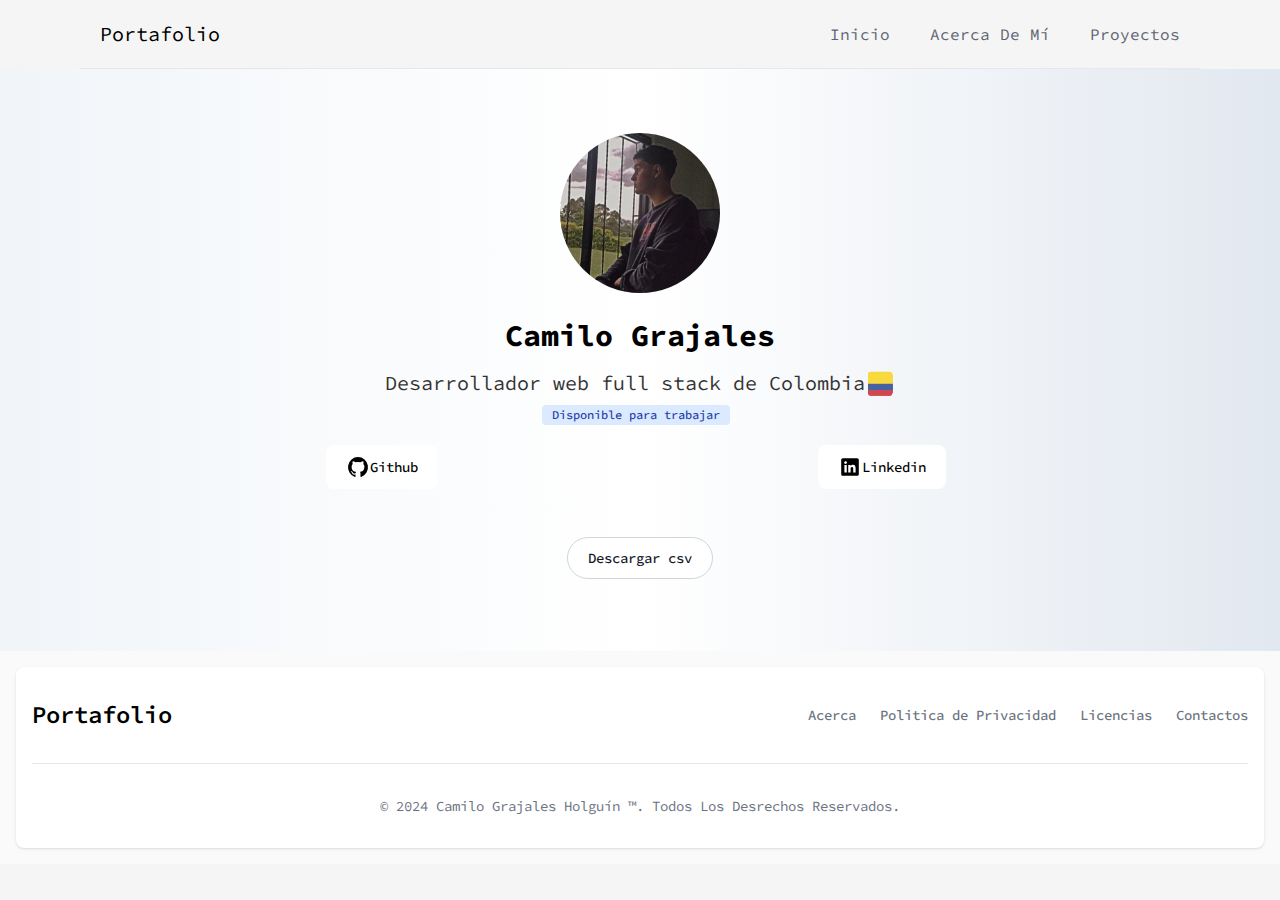
<file: index.html>
<!DOCTYPE html><html lang="es"> <head><meta charset="UTF-8"><meta name="description" content="Astro description"><meta name="viewport" content="width=device-width"><link rel="icon" type="image/svg+xml" href="svg/portafolio.svg"><meta name="generator" content="Astro v4.7.1"><title>Inicio</title><link rel="stylesheet" href="_astro/acerca-de-mi.DIFFKfDY.css"><script type="module">document.addEventListener("DOMContentLoaded",function(){const e=document.getElementById("menuBtn");e&&e.addEventListener("click",function(){const n=document.getElementById("navLinks");n&&(n.classList.toggle("hidden"),n.classList.toggle("flex"))})});
</script></head> <body> <header class="flex flex-col md:flex-row justify-between min-w-[356px] md:min-w-[516px] items-center p-5 lg:w-[1120px] mx-auto border-b border-collapse h-auto"> <div class="flex "> <a href="/" class="flex mr-[12rem] "> <!-- Add your logo or icon here --> <span class="text-xl">Portafolio</span> </a> <!-- Hamburger button for mobile devices --> <button class="md:hidden focus:outline-none" id="menuBtn"> <svg class="w-6 h-6 fill-current text-gray-700" viewBox="0 0 24 24" xmlns="http://www.w3.org/2000/svg"> <path fill-rule="evenodd" d="M3 18h18v-2H3v2zm0-5h18v-2H3v2zm0-7v2h18V6H3z"></path> </svg> </button> </div> <!-- Navigation links for larger screens --> <nav class="hidden md:flex flex-col md:flex-row gap-y-4 md:gap-y-0 md:gap-x-10 opacity-80 text-gray-700 md:items-center gap-8 md:min-h-fit min-h-[26vh] mt-10 md:mt-0 text-center" id="navLinks"> <a href="/" class="hover:text-black hover:font-semibold mb-4 md:mb-0">Inicio</a> <a href="/acerca-de-mi" class="hover:text-black hover:font-semibold mb-4 md:mb-0">Acerca De Mí</a> <a href="/proyectos" class="hover:text-black hover:font-semibold ">Proyectos</a> <!-- Add more navigation links as needed --> </nav> </header>   <main> <div class="bg-gradient-to-r from-slate-100 via-white to-slate-200"> <section class="w-full lg:w-[740px] py-8 md:pt-[4rem] m-auto"> <img src="/_astro/camiloghs21.CGk-uNrx_ZCIoj0.webp" class="rounded-full w-40 h-40 m-auto mb-6" alt="camiloghs21" loading="eager" width="460" height="460" decoding="async"> <h1 class="text-black text-3xl font-bold flex justify-center flex-row gap-x-4 pb-4 ">
Camilo Grajales
</h1> <h1 class="text-[1rem] md:text-xl opacity-80 flex justify-center mb-2">
Desarrollador web full stack de Colombia <img src="img/colombia.png" alt="colombia phote" width="30" class="hidden  mod:inline md:block"> </h1> <div class="flex justify-center"> <span class="bg-blue-100 text-blue-800 text-xs font-medium me-2 px-2.5 py-0.5 rounded dark:bg-blue-900 dark:text-blue-300">Disponible para trabajar</span> </div> <div class="flex flex-col md:flex-row justify-between mt-5  pl-14 pr-14"> <a href="https://github.com/camiloghs21" class="text-black bg-[#ffffff] font-medium rounded-lg text-sm px-5 py-2.5 text-center inline-flex items-center me-2 mb-2"> <img src="svg/github.svg" alt="">
Github
</a> <a href="https://www.linkedin.com/in/camilo-grajales-a65275308" class="text-black bg-[#ffffff] font-medium rounded-lg text-sm px-5 py-2.5 text-center inline-flex items-center me-2 mb-2"> <img src="svg/in.svg" alt="">
Linkedin
</a> </div> <div class="flex justify-center"> <!-- Contenedor centrado --> <button type="button" class="text-gray-900 bg-white border border-gray-300 focus:outline-none hover:bg-gray-100 focus:ring-4 focus:ring-gray-100 font-medium rounded-full text-sm px-5 py-2.5 my-10   dark:bg-gray-800 dark:text-white dark:border-gray-600 dark:hover:bg-gray-700 dark:hover:border-gray-600 dark:focus:ring-gray-700">Descargar csv</button> </div> </section> </div> </main>  <div class="bg-[#fafafa]"> <footer class="bg-white rounded-lg shadow dark:bg-gray-900 m-4"> <div class="w-full max-w-screen-xl mx-auto p-4 md:py-8"> <div class="sm:flex sm:items-center sm:justify-between"> <div class="flex items-center mb-4 sm:mb-0 space-x-3 rtl:space-x-reverse"> <!-- <img src="https://github.com/camiloghs21.png" class="h-8" alt="Flowbite Logo" /> --> <span class="self-center text-2xl font-semibold whitespace-nowrap dark:text-white">Portafolio</span> </div> <ul class="flex flex-wrap items-center mb-6 text-sm font-medium text-gray-500 sm:mb-0 dark:text-gray-400"> <li> <a href="/" class="hover:underline me-4 md:me-6">Acerca</a> </li> <li> <a href="/" class="hover:underline me-4 md:me-6">Politica de Privacidad</a> </li> <li> <a href="/" class="hover:underline me-4 md:me-6">Licencias</a> </li> <li> <a href="/" class="hover:underline">Contactos</a> </li> </ul> </div> <hr class="my-6 border-gray-200 sm:mx-auto dark:border-gray-700 lg:my-8"> <span class="block text-sm text-gray-500 sm:text-center dark:text-gray-400">© 2024 <a href="https://github.com/camiloghs21" class="hover:underline">Camilo Grajales Holguín ™</a>. Todos Los Desrechos Reservados.</span> </div> </footer> </div> </body></html>
</file>
<file: _astro/acerca-de-mi.DIFFKfDY.css>
*,:before,:after{box-sizing:border-box;border-width:0;border-style:solid;border-color:#e5e7eb}:before,:after{--tw-content: ""}html,:host{line-height:1.5;-webkit-text-size-adjust:100%;-moz-tab-size:4;-o-tab-size:4;tab-size:4;font-family:ui-sans-serif,system-ui,sans-serif,"Apple Color Emoji","Segoe UI Emoji",Segoe UI Symbol,"Noto Color Emoji";font-feature-settings:normal;font-variation-settings:normal;-webkit-tap-highlight-color:transparent}body{margin:0;line-height:inherit}hr{height:0;color:inherit;border-top-width:1px}abbr:where([title]){-webkit-text-decoration:underline dotted;text-decoration:underline dotted}h1,h2,h3,h4,h5,h6{font-size:inherit;font-weight:inherit}a{color:inherit;text-decoration:inherit}b,strong{font-weight:bolder}code,kbd,samp,pre{font-family:ui-monospace,SFMono-Regular,Menlo,Monaco,Consolas,Liberation Mono,Courier New,monospace;font-feature-settings:normal;font-variation-settings:normal;font-size:1em}small{font-size:80%}sub,sup{font-size:75%;line-height:0;position:relative;vertical-align:baseline}sub{bottom:-.25em}sup{top:-.5em}table{text-indent:0;border-color:inherit;border-collapse:collapse}button,input,optgroup,select,textarea{font-family:inherit;font-feature-settings:inherit;font-variation-settings:inherit;font-size:100%;font-weight:inherit;line-height:inherit;letter-spacing:inherit;color:inherit;margin:0;padding:0}button,select{text-transform:none}button,input:where([type=button]),input:where([type=reset]),input:where([type=submit]){-webkit-appearance:button;background-color:transparent;background-image:none}:-moz-focusring{outline:auto}:-moz-ui-invalid{box-shadow:none}progress{vertical-align:baseline}::-webkit-inner-spin-button,::-webkit-outer-spin-button{height:auto}[type=search]{-webkit-appearance:textfield;outline-offset:-2px}::-webkit-search-decoration{-webkit-appearance:none}::-webkit-file-upload-button{-webkit-appearance:button;font:inherit}summary{display:list-item}blockquote,dl,dd,h1,h2,h3,h4,h5,h6,hr,figure,p,pre{margin:0}fieldset{margin:0;padding:0}legend{padding:0}ol,ul,menu{list-style:none;margin:0;padding:0}dialog{padding:0}textarea{resize:vertical}input::-moz-placeholder,textarea::-moz-placeholder{opacity:1;color:#9ca3af}input::placeholder,textarea::placeholder{opacity:1;color:#9ca3af}button,[role=button]{cursor:pointer}:disabled{cursor:default}img,svg,video,canvas,audio,iframe,embed,object{display:block;vertical-align:middle}img,video{max-width:100%;height:auto}[hidden]{display:none}*,:before,:after{--tw-border-spacing-x: 0;--tw-border-spacing-y: 0;--tw-translate-x: 0;--tw-translate-y: 0;--tw-rotate: 0;--tw-skew-x: 0;--tw-skew-y: 0;--tw-scale-x: 1;--tw-scale-y: 1;--tw-pan-x: ;--tw-pan-y: ;--tw-pinch-zoom: ;--tw-scroll-snap-strictness: proximity;--tw-gradient-from-position: ;--tw-gradient-via-position: ;--tw-gradient-to-position: ;--tw-ordinal: ;--tw-slashed-zero: ;--tw-numeric-figure: ;--tw-numeric-spacing: ;--tw-numeric-fraction: ;--tw-ring-inset: ;--tw-ring-offset-width: 0px;--tw-ring-offset-color: #fff;--tw-ring-color: rgb(59 130 246 / .5);--tw-ring-offset-shadow: 0 0 #0000;--tw-ring-shadow: 0 0 #0000;--tw-shadow: 0 0 #0000;--tw-shadow-colored: 0 0 #0000;--tw-blur: ;--tw-brightness: ;--tw-contrast: ;--tw-grayscale: ;--tw-hue-rotate: ;--tw-invert: ;--tw-saturate: ;--tw-sepia: ;--tw-drop-shadow: ;--tw-backdrop-blur: ;--tw-backdrop-brightness: ;--tw-backdrop-contrast: ;--tw-backdrop-grayscale: ;--tw-backdrop-hue-rotate: ;--tw-backdrop-invert: ;--tw-backdrop-opacity: ;--tw-backdrop-saturate: ;--tw-backdrop-sepia: ;--tw-contain-size: ;--tw-contain-layout: ;--tw-contain-paint: ;--tw-contain-style: }::backdrop{--tw-border-spacing-x: 0;--tw-border-spacing-y: 0;--tw-translate-x: 0;--tw-translate-y: 0;--tw-rotate: 0;--tw-skew-x: 0;--tw-skew-y: 0;--tw-scale-x: 1;--tw-scale-y: 1;--tw-pan-x: ;--tw-pan-y: ;--tw-pinch-zoom: ;--tw-scroll-snap-strictness: proximity;--tw-gradient-from-position: ;--tw-gradient-via-position: ;--tw-gradient-to-position: ;--tw-ordinal: ;--tw-slashed-zero: ;--tw-numeric-figure: ;--tw-numeric-spacing: ;--tw-numeric-fraction: ;--tw-ring-inset: ;--tw-ring-offset-width: 0px;--tw-ring-offset-color: #fff;--tw-ring-color: rgb(59 130 246 / .5);--tw-ring-offset-shadow: 0 0 #0000;--tw-ring-shadow: 0 0 #0000;--tw-shadow: 0 0 #0000;--tw-shadow-colored: 0 0 #0000;--tw-blur: ;--tw-brightness: ;--tw-contrast: ;--tw-grayscale: ;--tw-hue-rotate: ;--tw-invert: ;--tw-saturate: ;--tw-sepia: ;--tw-drop-shadow: ;--tw-backdrop-blur: ;--tw-backdrop-brightness: ;--tw-backdrop-contrast: ;--tw-backdrop-grayscale: ;--tw-backdrop-hue-rotate: ;--tw-backdrop-invert: ;--tw-backdrop-opacity: ;--tw-backdrop-saturate: ;--tw-backdrop-sepia: ;--tw-contain-size: ;--tw-contain-layout: ;--tw-contain-paint: ;--tw-contain-style: }.m-4{margin:1rem}.m-5{margin:1.25rem}.m-8{margin:2rem}.m-auto{margin:auto}.mx-auto{margin-left:auto;margin-right:auto}.my-10{margin-top:2.5rem;margin-bottom:2.5rem}.my-6{margin-top:1.5rem;margin-bottom:1.5rem}.mb-2{margin-bottom:.5rem}.mb-20{margin-bottom:5rem}.mb-4{margin-bottom:1rem}.mb-5{margin-bottom:1.25rem}.mb-6{margin-bottom:1.5rem}.me-2{margin-inline-end:.5rem}.me-3{margin-inline-end:.75rem}.me-4{margin-inline-end:1rem}.mr-\[12rem\]{margin-right:12rem}.ms-2{margin-inline-start:.5rem}.mt-10{margin-top:2.5rem}.mt-5{margin-top:1.25rem}.block{display:block}.inline{display:inline}.flex{display:flex}.inline-flex{display:inline-flex}.grid{display:grid}.hidden{display:none}.h-4{height:1rem}.h-40{height:10rem}.h-5{height:1.25rem}.h-6{height:1.5rem}.h-8{height:2rem}.h-auto{height:auto}.min-h-\[26vh\]{min-height:26vh}.w-4{width:1rem}.w-40{width:10rem}.w-5{width:1.25rem}.w-6{width:1.5rem}.w-full{width:100%}.min-w-\[356px\]{min-width:356px}.max-w-screen-xl{max-width:1280px}.border-collapse{border-collapse:collapse}.grid-cols-2{grid-template-columns:repeat(2,minmax(0,1fr))}.flex-row{flex-direction:row}.flex-col{flex-direction:column}.flex-wrap{flex-wrap:wrap}.items-center{align-items:center}.justify-center{justify-content:center}.justify-between{justify-content:space-between}.gap-4{gap:1rem}.gap-8{gap:2rem}.gap-x-4{-moz-column-gap:1rem;column-gap:1rem}.gap-y-4{row-gap:1rem}.space-x-3>:not([hidden])~:not([hidden]){--tw-space-x-reverse: 0;margin-right:calc(.75rem * var(--tw-space-x-reverse));margin-left:calc(.75rem * calc(1 - var(--tw-space-x-reverse)))}.self-center{align-self:center}.whitespace-nowrap{white-space:nowrap}.rounded{border-radius:.25rem}.rounded-full{border-radius:9999px}.rounded-lg{border-radius:.5rem}.rounded-md{border-radius:.375rem}.border{border-width:1px}.border-b{border-bottom-width:1px}.border-gray-200{--tw-border-opacity: 1;border-color:rgb(229 231 235 / var(--tw-border-opacity))}.border-gray-300{--tw-border-opacity: 1;border-color:rgb(209 213 219 / var(--tw-border-opacity))}.bg-\[\#fafafa\]{--tw-bg-opacity: 1;background-color:rgb(250 250 250 / var(--tw-bg-opacity))}.bg-\[\#ffffff\]{--tw-bg-opacity: 1;background-color:rgb(255 255 255 / var(--tw-bg-opacity))}.bg-blue-100{--tw-bg-opacity: 1;background-color:rgb(219 234 254 / var(--tw-bg-opacity))}.bg-gray-100{--tw-bg-opacity: 1;background-color:rgb(243 244 246 / var(--tw-bg-opacity))}.bg-gray-50{--tw-bg-opacity: 1;background-color:rgb(249 250 251 / var(--tw-bg-opacity))}.bg-white{--tw-bg-opacity: 1;background-color:rgb(255 255 255 / var(--tw-bg-opacity))}.bg-gradient-to-r{background-image:linear-gradient(to right,var(--tw-gradient-stops))}.from-slate-100{--tw-gradient-from: #f1f5f9 var(--tw-gradient-from-position);--tw-gradient-to: rgb(241 245 249 / 0) var(--tw-gradient-to-position);--tw-gradient-stops: var(--tw-gradient-from), var(--tw-gradient-to)}.via-white{--tw-gradient-to: rgb(255 255 255 / 0) var(--tw-gradient-to-position);--tw-gradient-stops: var(--tw-gradient-from), #fff var(--tw-gradient-via-position), var(--tw-gradient-to)}.to-slate-200{--tw-gradient-to: #e2e8f0 var(--tw-gradient-to-position)}.to-zinc-100{--tw-gradient-to: #f4f4f5 var(--tw-gradient-to-position)}.fill-current{fill:currentColor}.p-3{padding:.75rem}.p-4{padding:1rem}.p-5{padding:1.25rem}.p-6{padding:1.5rem}.px-2{padding-left:.5rem;padding-right:.5rem}.px-2\.5{padding-left:.625rem;padding-right:.625rem}.px-5{padding-left:1.25rem;padding-right:1.25rem}.py-0{padding-top:0;padding-bottom:0}.py-0\.5{padding-top:.125rem;padding-bottom:.125rem}.py-10{padding-top:2.5rem;padding-bottom:2.5rem}.py-16{padding-top:4rem;padding-bottom:4rem}.py-2{padding-top:.5rem;padding-bottom:.5rem}.py-2\.5{padding-top:.625rem;padding-bottom:.625rem}.py-8{padding-top:2rem;padding-bottom:2rem}.pb-4{padding-bottom:1rem}.pb-5{padding-bottom:1.25rem}.pl-14{padding-left:3.5rem}.pl-8{padding-left:2rem}.pr-14{padding-right:3.5rem}.pr-8{padding-right:2rem}.text-center{text-align:center}.text-2xl{font-size:1.5rem;line-height:2rem}.text-3xl{font-size:1.875rem;line-height:2.25rem}.text-\[1rem\]{font-size:1rem}.text-base{font-size:1rem;line-height:1.5rem}.text-sm{font-size:.875rem;line-height:1.25rem}.text-xl{font-size:1.25rem;line-height:1.75rem}.text-xs{font-size:.75rem;line-height:1rem}.font-bold{font-weight:700}.font-medium{font-weight:500}.font-semibold{font-weight:600}.text-black{--tw-text-opacity: 1;color:rgb(0 0 0 / var(--tw-text-opacity))}.text-blue-800{--tw-text-opacity: 1;color:rgb(30 64 175 / var(--tw-text-opacity))}.text-gray-500{--tw-text-opacity: 1;color:rgb(107 114 128 / var(--tw-text-opacity))}.text-gray-700{--tw-text-opacity: 1;color:rgb(55 65 81 / var(--tw-text-opacity))}.text-gray-800{--tw-text-opacity: 1;color:rgb(31 41 55 / var(--tw-text-opacity))}.text-gray-900{--tw-text-opacity: 1;color:rgb(17 24 39 / var(--tw-text-opacity))}.opacity-80{opacity:.8}.shadow{--tw-shadow: 0 1px 3px 0 rgb(0 0 0 / .1), 0 1px 2px -1px rgb(0 0 0 / .1);--tw-shadow-colored: 0 1px 3px 0 var(--tw-shadow-color), 0 1px 2px -1px var(--tw-shadow-color);box-shadow:var(--tw-ring-offset-shadow, 0 0 #0000),var(--tw-ring-shadow, 0 0 #0000),var(--tw-shadow)}.shadow-md{--tw-shadow: 0 4px 6px -1px rgb(0 0 0 / .1), 0 2px 4px -2px rgb(0 0 0 / .1);--tw-shadow-colored: 0 4px 6px -1px var(--tw-shadow-color), 0 2px 4px -2px var(--tw-shadow-color);box-shadow:var(--tw-ring-offset-shadow, 0 0 #0000),var(--tw-ring-shadow, 0 0 #0000),var(--tw-shadow)}.hover\:bg-gray-100:hover{--tw-bg-opacity: 1;background-color:rgb(243 244 246 / var(--tw-bg-opacity))}.hover\:font-semibold:hover{font-weight:600}.hover\:text-black:hover{--tw-text-opacity: 1;color:rgb(0 0 0 / var(--tw-text-opacity))}.hover\:text-gray-900:hover{--tw-text-opacity: 1;color:rgb(17 24 39 / var(--tw-text-opacity))}.hover\:underline:hover{text-decoration-line:underline}.hover\:shadow-xl:hover{--tw-shadow: 0 20px 25px -5px rgb(0 0 0 / .1), 0 8px 10px -6px rgb(0 0 0 / .1);--tw-shadow-colored: 0 20px 25px -5px var(--tw-shadow-color), 0 8px 10px -6px var(--tw-shadow-color);box-shadow:var(--tw-ring-offset-shadow, 0 0 #0000),var(--tw-ring-shadow, 0 0 #0000),var(--tw-shadow)}.focus\:outline-none:focus{outline:2px solid transparent;outline-offset:2px}.focus\:ring-4:focus{--tw-ring-offset-shadow: var(--tw-ring-inset) 0 0 0 var(--tw-ring-offset-width) var(--tw-ring-offset-color);--tw-ring-shadow: var(--tw-ring-inset) 0 0 0 calc(4px + var(--tw-ring-offset-width)) var(--tw-ring-color);box-shadow:var(--tw-ring-offset-shadow),var(--tw-ring-shadow),var(--tw-shadow, 0 0 #0000)}.focus\:ring-gray-100:focus{--tw-ring-opacity: 1;--tw-ring-color: rgb(243 244 246 / var(--tw-ring-opacity))}@media (min-width: 640px){.sm\:mx-auto{margin-left:auto;margin-right:auto}.sm\:mb-0{margin-bottom:0}.sm\:flex{display:flex}.sm\:items-center{align-items:center}.sm\:justify-between{justify-content:space-between}.sm\:text-center{text-align:center}}@media (min-width: 768px){.md\:m-auto{margin:auto}.md\:mb-0{margin-bottom:0}.md\:me-6{margin-inline-end:1.5rem}.md\:mr-6{margin-right:1.5rem}.md\:mt-0{margin-top:0}.md\:block{display:block}.md\:flex{display:flex}.md\:hidden{display:none}.md\:min-h-fit{min-height:-moz-fit-content;min-height:fit-content}.md\:min-w-\[516px\]{min-width:516px}.md\:max-w-5xl{max-width:64rem}.md\:grid-cols-2{grid-template-columns:repeat(2,minmax(0,1fr))}.md\:grid-cols-4{grid-template-columns:repeat(4,minmax(0,1fr))}.md\:flex-row{flex-direction:row}.md\:flex-col{flex-direction:column}.md\:items-center{align-items:center}.md\:gap-x-10{-moz-column-gap:2.5rem;column-gap:2.5rem}.md\:gap-y-0{row-gap:0px}.md\:py-8{padding-top:2rem;padding-bottom:2rem}.md\:pb-0{padding-bottom:0}.md\:pt-\[4rem\]{padding-top:4rem}.md\:text-center{text-align:center}.md\:text-xl{font-size:1.25rem;line-height:1.75rem}}@media (min-width: 1024px){.lg\:my-8{margin-top:2rem;margin-bottom:2rem}.lg\:w-\[1120px\]{width:1120px}.lg\:w-\[740px\]{width:740px}.lg\:grid-cols-3{grid-template-columns:repeat(3,minmax(0,1fr))}.lg\:text-3xl{font-size:1.875rem;line-height:2.25rem}.lg\:text-4xl{font-size:2.25rem;line-height:2.5rem}}.rtl\:rotate-180:where([dir=rtl],[dir=rtl] *){--tw-rotate: 180deg;transform:translate(var(--tw-translate-x),var(--tw-translate-y)) rotate(var(--tw-rotate)) skew(var(--tw-skew-x)) skewY(var(--tw-skew-y)) scaleX(var(--tw-scale-x)) scaleY(var(--tw-scale-y))}.rtl\:space-x-reverse:where([dir=rtl],[dir=rtl] *)>:not([hidden])~:not([hidden]){--tw-space-x-reverse: 1}@media (prefers-color-scheme: dark){.dark\:border-gray-600{--tw-border-opacity: 1;border-color:rgb(75 85 99 / var(--tw-border-opacity))}.dark\:border-gray-700{--tw-border-opacity: 1;border-color:rgb(55 65 81 / var(--tw-border-opacity))}.dark\:bg-blue-900{--tw-bg-opacity: 1;background-color:rgb(30 58 138 / var(--tw-bg-opacity))}.dark\:bg-gray-700{--tw-bg-opacity: 1;background-color:rgb(55 65 81 / var(--tw-bg-opacity))}.dark\:bg-gray-800{--tw-bg-opacity: 1;background-color:rgb(31 41 55 / var(--tw-bg-opacity))}.dark\:bg-gray-900{--tw-bg-opacity: 1;background-color:rgb(17 24 39 / var(--tw-bg-opacity))}.dark\:text-blue-300{--tw-text-opacity: 1;color:rgb(147 197 253 / var(--tw-text-opacity))}.dark\:text-gray-300{--tw-text-opacity: 1;color:rgb(209 213 219 / var(--tw-text-opacity))}.dark\:text-gray-400{--tw-text-opacity: 1;color:rgb(156 163 175 / var(--tw-text-opacity))}.dark\:text-white{--tw-text-opacity: 1;color:rgb(255 255 255 / var(--tw-text-opacity))}.dark\:hover\:border-gray-600:hover{--tw-border-opacity: 1;border-color:rgb(75 85 99 / var(--tw-border-opacity))}.dark\:hover\:bg-gray-700:hover{--tw-bg-opacity: 1;background-color:rgb(55 65 81 / var(--tw-bg-opacity))}.dark\:hover\:text-white:hover{--tw-text-opacity: 1;color:rgb(255 255 255 / var(--tw-text-opacity))}.dark\:focus\:ring-gray-700:focus{--tw-ring-opacity: 1;--tw-ring-color: rgb(55 65 81 / var(--tw-ring-opacity))}}@font-face{font-family:Source Code Pro Variable;font-style:normal;font-display:swap;font-weight:200 900;src:url(/_astro/source-code-pro-cyrillic-ext-wght-normal.DBsY_gco.woff2) format("woff2-variations");unicode-range:U+0460-052F,U+1C80-1C88,U+20B4,U+2DE0-2DFF,U+A640-A69F,U+FE2E-FE2F}@font-face{font-family:Source Code Pro Variable;font-style:normal;font-display:swap;font-weight:200 900;src:url(/_astro/source-code-pro-cyrillic-wght-normal.CDFoT8Zy.woff2) format("woff2-variations");unicode-range:U+0301,U+0400-045F,U+0490-0491,U+04B0-04B1,U+2116}@font-face{font-family:Source Code Pro Variable;font-style:normal;font-display:swap;font-weight:200 900;src:url([data-uri]) format("woff2-variations");unicode-range:U+1F00-1FFF}@font-face{font-family:Source Code Pro Variable;font-style:normal;font-display:swap;font-weight:200 900;src:url(/_astro/source-code-pro-greek-wght-normal.CVFU5kBX.woff2) format("woff2-variations");unicode-range:U+0370-0377,U+037A-037F,U+0384-038A,U+038C,U+038E-03A1,U+03A3-03FF}@font-face{font-family:Source Code Pro Variable;font-style:normal;font-display:swap;font-weight:200 900;src:url(/_astro/source-code-pro-vietnamese-wght-normal.DavMBZpE.woff2) format("woff2-variations");unicode-range:U+0102-0103,U+0110-0111,U+0128-0129,U+0168-0169,U+01A0-01A1,U+01AF-01B0,U+0300-0301,U+0303-0304,U+0308-0309,U+0323,U+0329,U+1EA0-1EF9,U+20AB}@font-face{font-family:Source Code Pro Variable;font-style:normal;font-display:swap;font-weight:200 900;src:url(/_astro/source-code-pro-latin-ext-wght-normal.DyxEnqz4.woff2) format("woff2-variations");unicode-range:U+0100-02AF,U+0304,U+0308,U+0329,U+1E00-1E9F,U+1EF2-1EFF,U+2020,U+20A0-20AB,U+20AD-20C0,U+2113,U+2C60-2C7F,U+A720-A7FF}@font-face{font-family:Source Code Pro Variable;font-style:normal;font-display:swap;font-weight:200 900;src:url(/_astro/source-code-pro-latin-wght-normal.C54hYqvT.woff2) format("woff2-variations");unicode-range:U+0000-00FF,U+0131,U+0152-0153,U+02BB-02BC,U+02C6,U+02DA,U+02DC,U+0304,U+0308,U+0329,U+2000-206F,U+2074,U+20AC,U+2122,U+2191,U+2193,U+2212,U+2215,U+FEFF,U+FFFD}:root{color-scheme:light dark;--accent: 136, 58, 234;--accent-light: 224, 204, 250;--accent-dark: 49, 10, 101;--accent-gradient: linear-gradient( 45deg, rgb(var(--accent)), rgb(var(--accent-light)) 30%, white 60% )}html{font-family:Source Code Pro Variable,monospace}body{background-color:#f5f5f5;display:flex;flex-direction:column;min-height:100vh}
</file>
